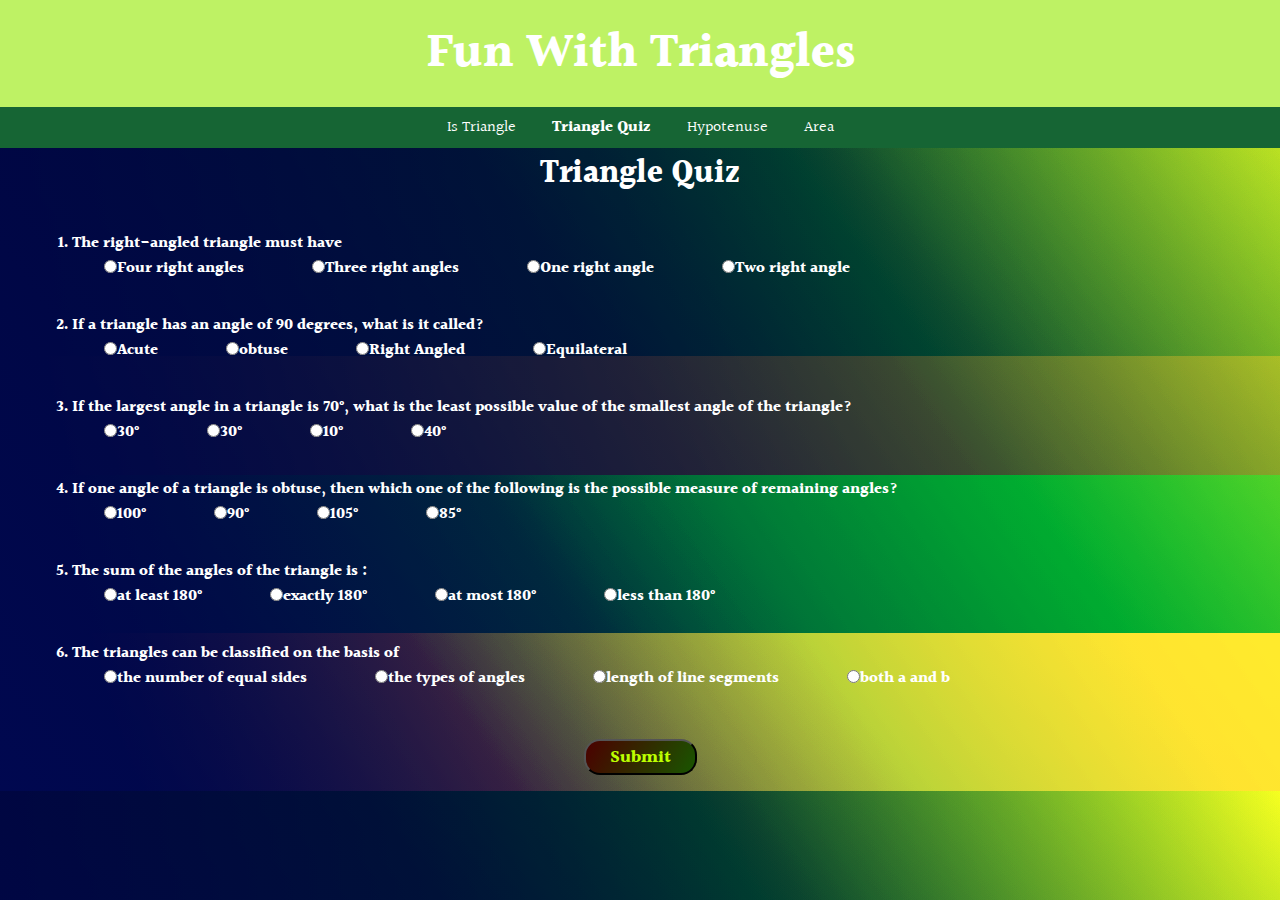
<file: quiz.html>
<!DOCTYPE html>
<html lang="en">
<head>
    <meta charset="UTF-8">
    <meta http-equiv="X-UA-Compatible" content="IE=edge">
    <meta name="viewport" content="width=device-width, initial-scale=1.0">
    <title>Fun With Triangles | Quiz</title>

    <!-- css -->
    <link rel="stylesheet" href="quizStyle.css">
</head>
<body>
    <header>
        <h1>Fun With Triangles</h1>
        <nav>
            <a href="index.html">Is Triangle</a>
            <a href="quiz.html" style="font-weight: bold;">Triangle Quiz</a>
            <a href="calHypotenuse.html">Hypotenuse</a>
            <a href="areaOfTriangle.html">Area</a>
        </nav>
    </header>
    <h1 id="heading">Triangle Quiz</h1>
    <form class="quiz-form">
        <ol>
        <div class="question-container">
            <li>The right-angled triangle must have</li>
            <label><input class="radio-input" type="radio" name="question1" value="a">Four right angles</label>
            <label><input class="radio-input" type="radio" name="question1" value="b">Three right angles</label>
            <label><input class="radio-input" type="radio" name="question1" value="c">One right angle</label>
            <label><input class="radio-input" type="radio" name="question1" value="d">Two right angle</label>
        </div>
        <div class="question-container">
            <li>If a triangle has an angle of 90 degrees, what is it called?</li>
            <label><input type="radio" name="question2" value="acute">Acute</label>
            <label><input type="radio" name="question2" value="obtuse">obtuse</label>
            <label><input type="radio" name="question2" value="right angled">Right Angled</label>
            <label><input type="radio" name="question2" value="Equilateral">Equilateral</label>
        </div>
        <div class="question-container">
            <li>If the largest angle in a triangle is 70°, what is the least possible value of the smallest angle of the triangle?</li>
            <label><input type="radio" name="question3" value="30">30°</label>
            <label><input type="radio" name="question3" value="30">30°</label>
            <label><input type="radio" name="question3" value="10">10°</label>
            <label><input type="radio" name="question3" value="40">40°</label>
        </div>
        <div class="question-container">
            <li>If one angle of a triangle is obtuse, then which one of the following is the possible measure of remaining angles?</li>
            <label><input type="radio" name="question4" value="100">100°</label>
            <label><input type="radio" name="question4" value="90">90°</label>
            <label><input type="radio" name="question4" value="105">105°</label>
            <label><input type="radio" name="question4" value="85">85°</label>
        </div>
        <div class="question-container">
            <li>The sum of the angles of the triangle is : </li>
            <label><input type="radio" name="question5" value="a">at least 180°</label>
            <label><input type="radio" name="question5" value="180">exactly 180°</label>
            <label><input type="radio" name="question5" value="c">at most 180°</label>
            <label><input type="radio" name="question5" value="d">less than 180°</label>
        </div>
        <div class="question-container">
            <li>The triangles can be classified on the basis of </li>
            <label><input type="radio" name="question6" value="a">the number of equal sides</label>
            <label><input type="radio" name="question6" value="b">the types of angles</label>
            <label><input type="radio" name="question6" value="c">length of line segments</label>
            <label><input type="radio" name="question6" value="both">both a and b</label>
        </div>

    </ol>
    </form>
    <div id="output"></div>
    <button id="check-answer" type="submit">Submit</button>
    <script src="quiz.js"></script>
</body>
</html>
</file>
<file: quizStyle.css>
@import url('https://fonts.googleapis.com/css2?family=Alegreya&family=Amita&family=Baloo+2:wght@500&family=Gotu&family=Halant:wght@300&family=Nanum+Gothic&family=Rozha+One&display=swap');
*{
    font-family: 'Halant', serif;
    margin: 0%;
}

:root{
    --primary-color: #bef264;
    --secondary-color: #166534;
}

body{
    background: linear-gradient(55deg, #000850 0%, #000320 100%), 
    radial-gradient(100% 225% at 100% 0%, #FF6928 0%, #000000 100%), 
    linear-gradient(235deg, #BDFF00 0%, #000000 100%),
     linear-gradient(180deg, #002BDC 0%, #002BDC 45%, #2F4BFF 45%, #2F4BFF 60%, #00A6E7 60%, #00A6E7 80%, #FFE37F 80%, #FFE37F 100%);
    background-blend-mode: screen, overlay, hard-light, normal;   
    display: flex;
    flex-direction: column;
    text-align: center;
}

label,li,#heading{
    color: white;
}

header h1{
    color: #fff;
    font-size: 3rem;
    background-color: var(--primary-color);
    margin: 0%;
    padding: 1rem;
}

nav{
    background-color: var(--secondary-color);
    text-align: center;
    margin: 0%;
    padding: 0.5rem;
}

nav a{
    color: #fff;
    text-decoration: none;
    padding: 1rem;
}

label{
    font-weight: bold;
    padding: 2rem;
}

.question-container{
    font-weight: bold;
    margin: 2rem;
    text-align: left;
}

.question-container p {
    font-size: x-large;
}

button{
    margin: 1rem auto;
    padding: 0.1rem 1.5rem;
    font-size: large;
    font-weight: bold;
}

#output{
    font-size: x-large;
    font-weight: bolder;
    color:whitesmoke;
}

#check-answer
    {
        border-radius: 1rem;
        color: #BDFF00;
        background: linear-gradient(120deg, #4B0000 0%, green 150%);
    }
</file>
